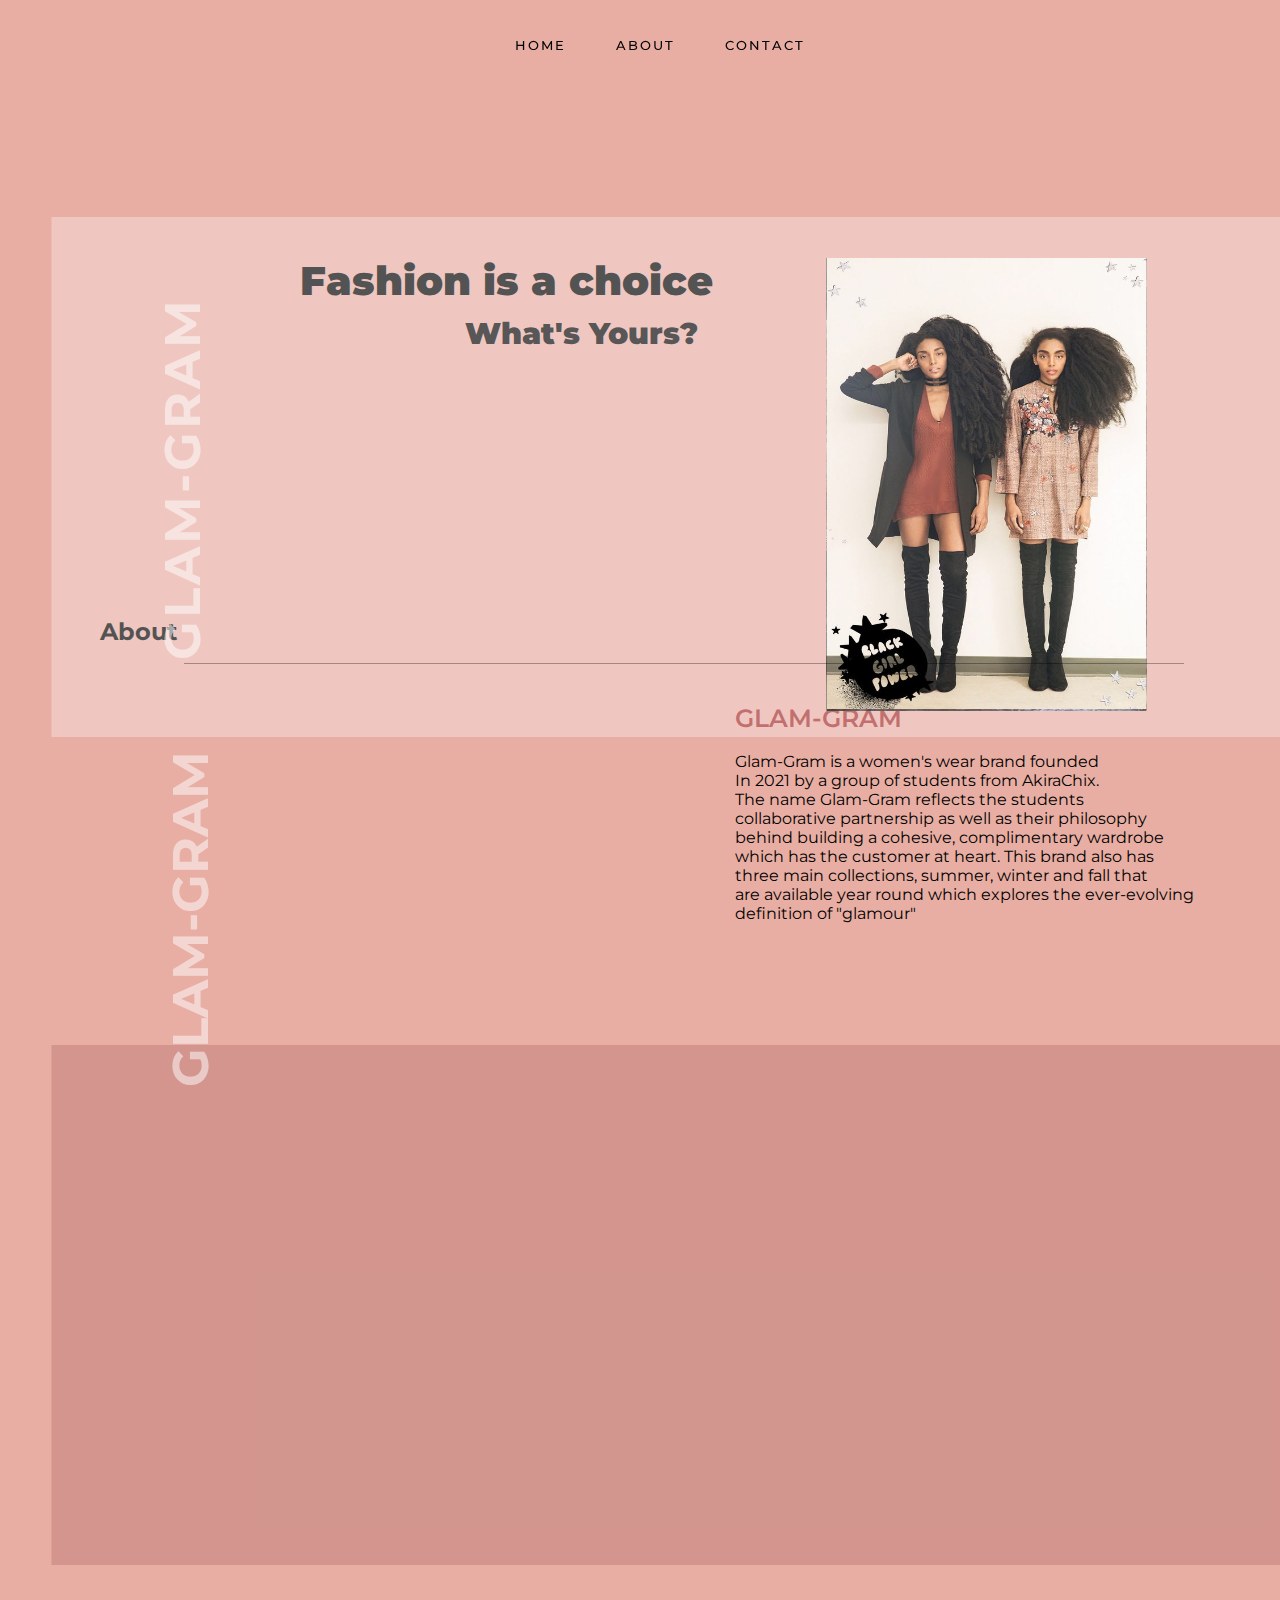
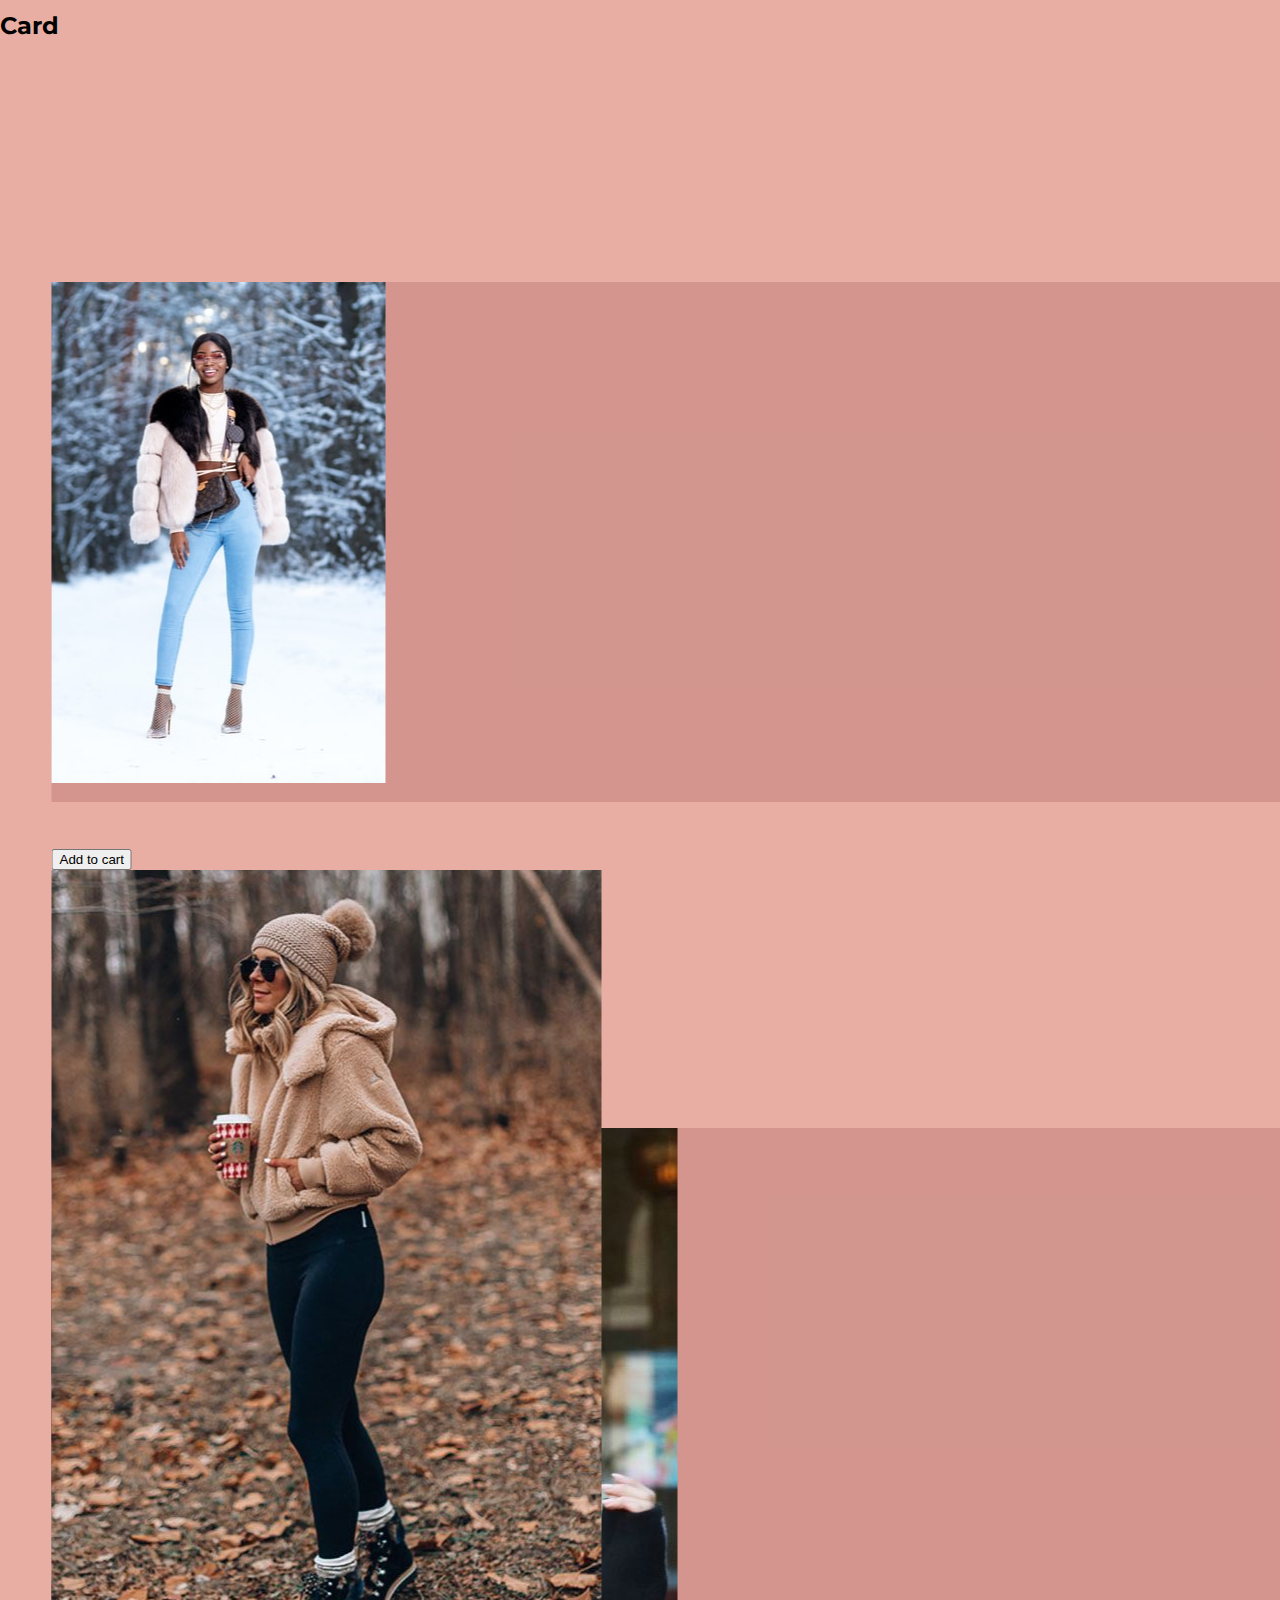
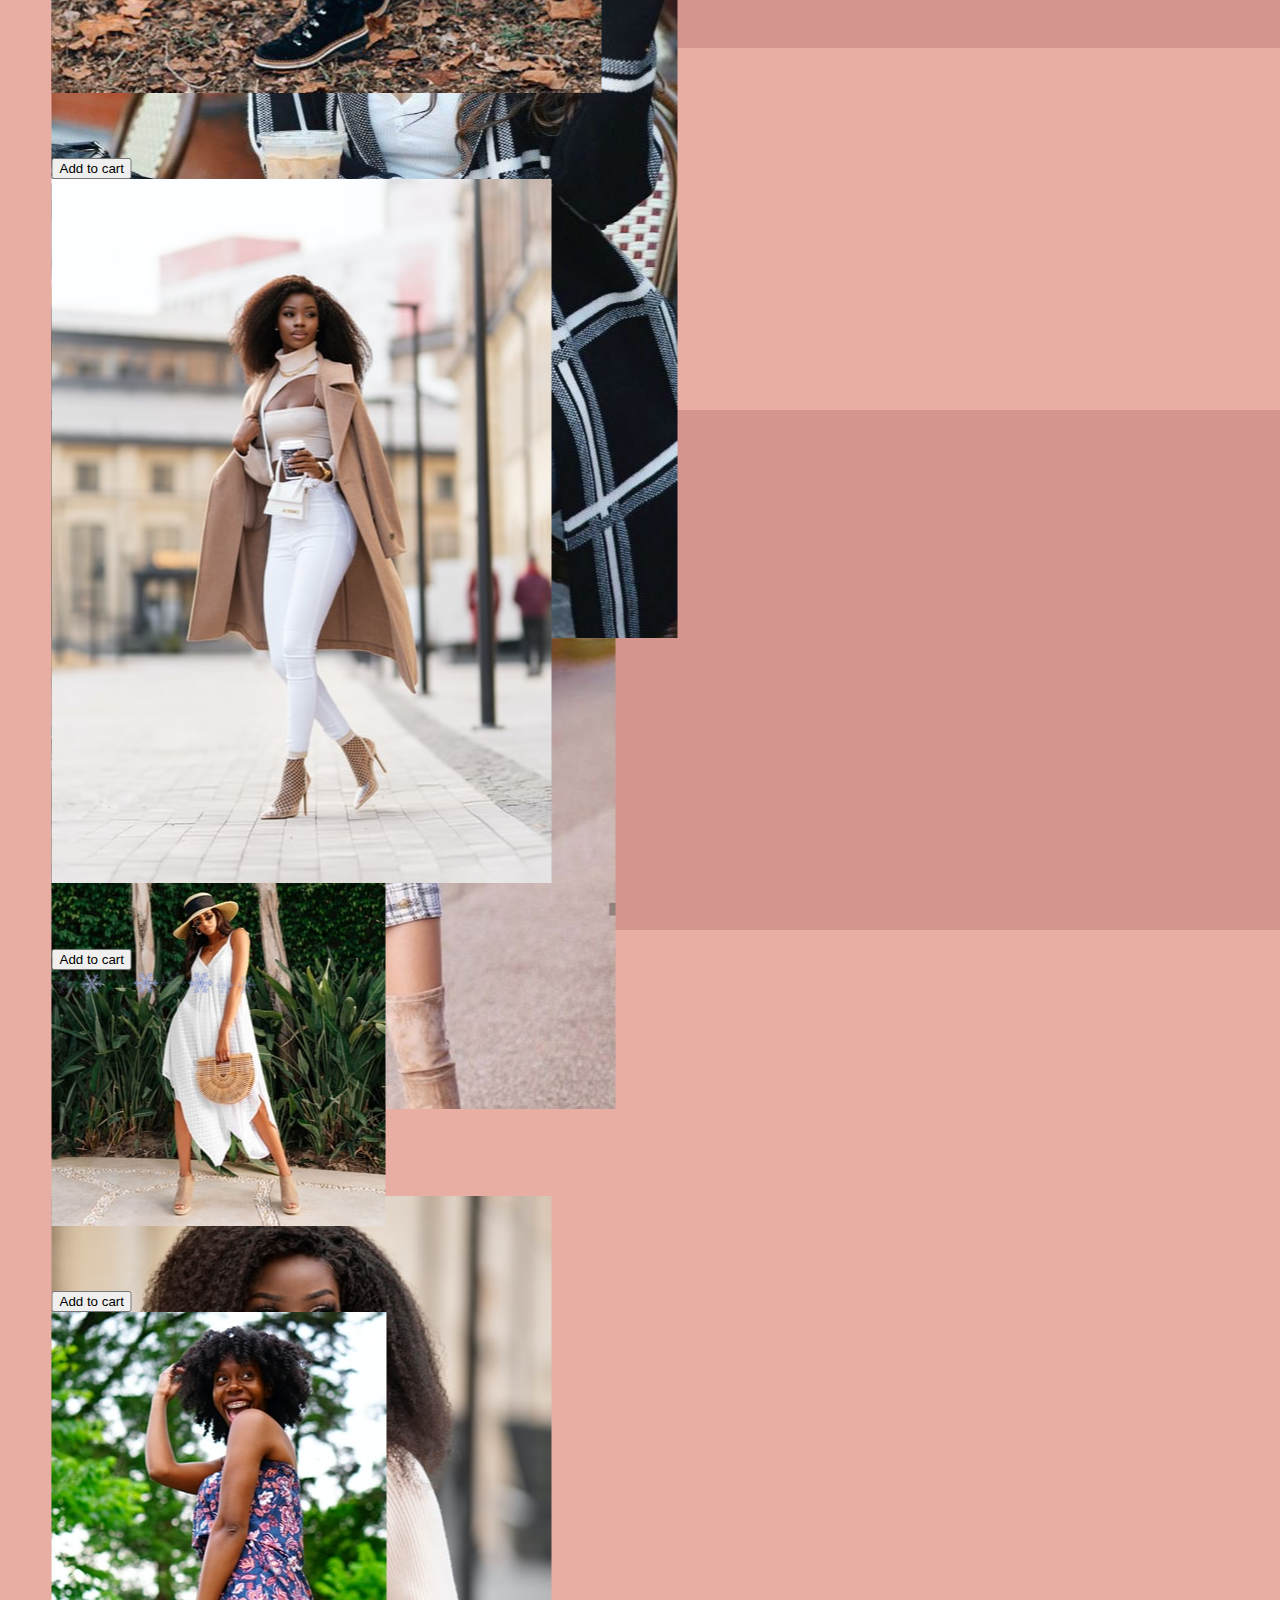
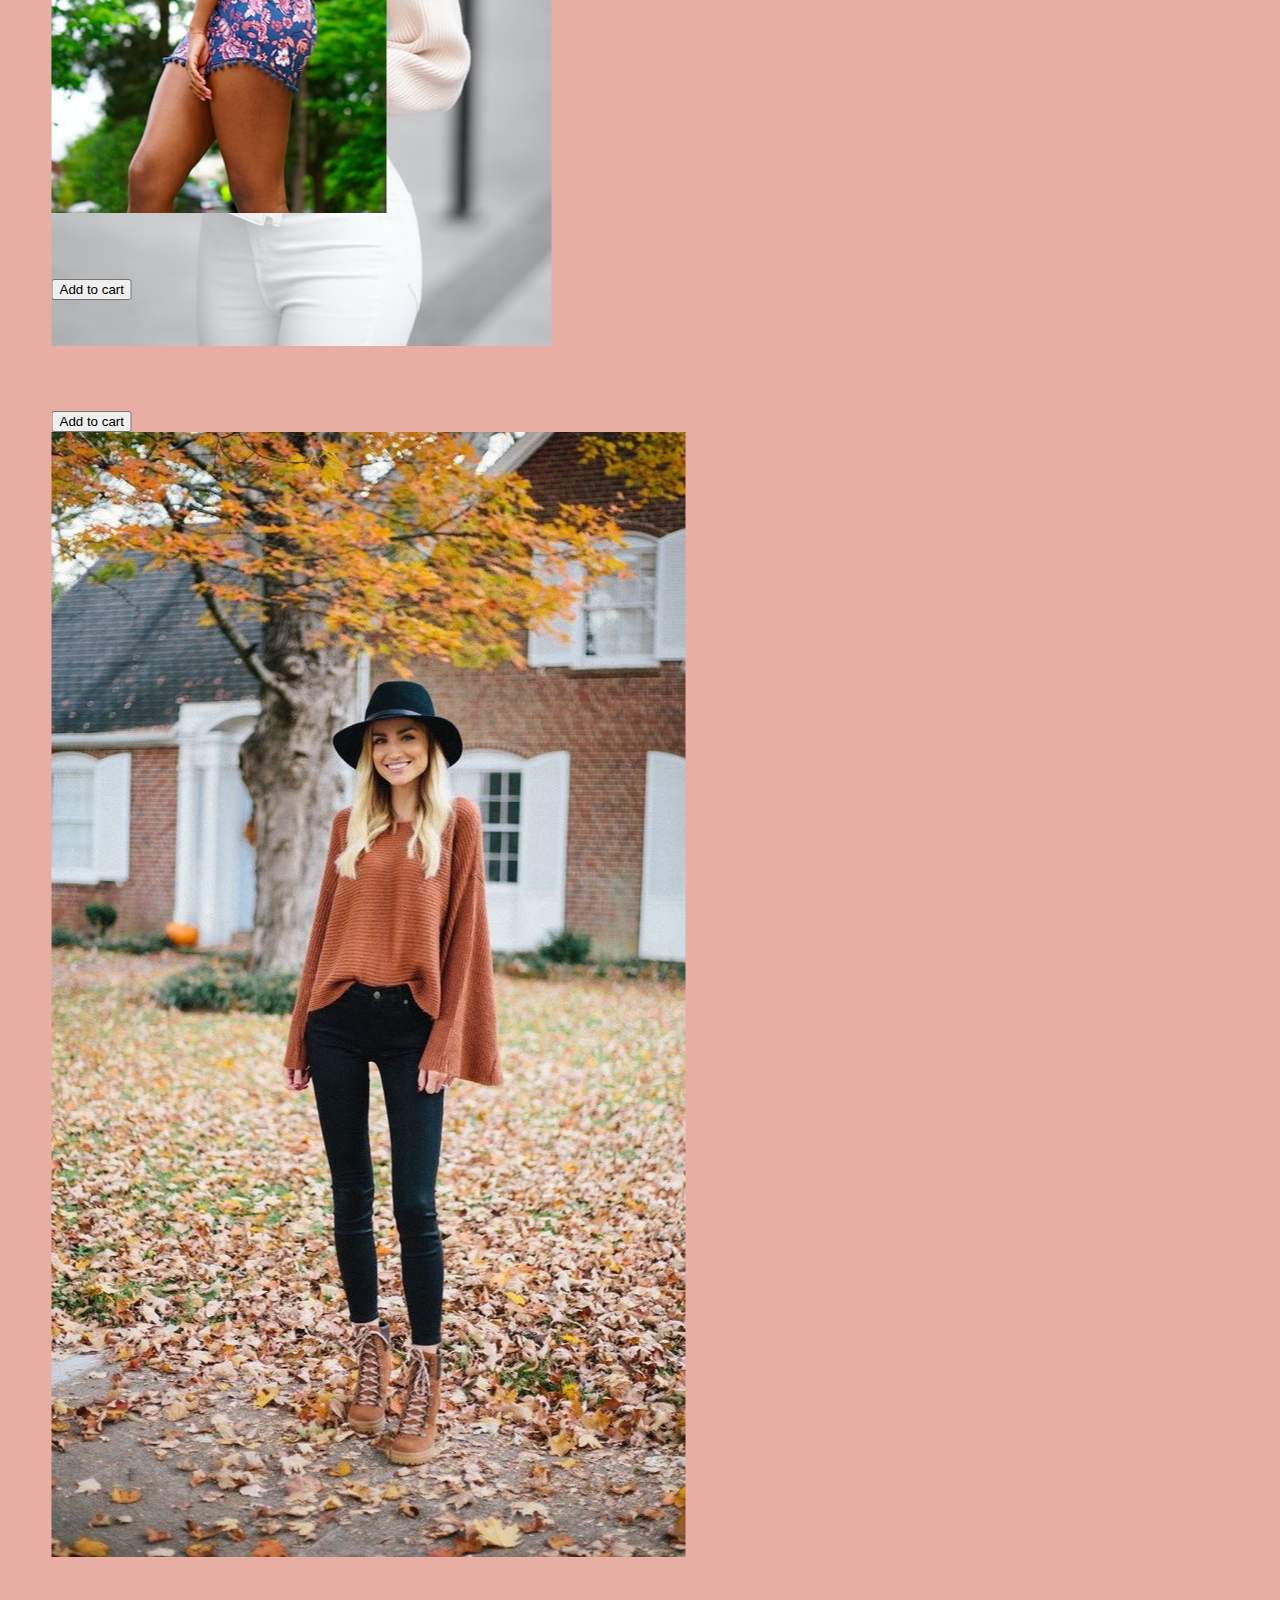
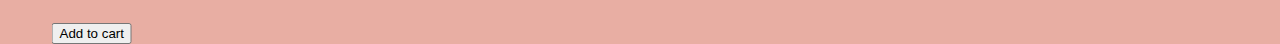
<file: index.htm>
<!DOCTYPE html>
<html lang="en">
<head>
    <meta charset="UTF-8">
    <meta name="viewport" content="width=device-width, initial-scale=1.0">
    <title>Portfolio</title>
    <link rel="stylesheet" href="style.css"/>
</head>
<body>
    <nav>
        <ul class="menu"> 
            <li><a href="#home-page">Home</a></li>
            <li><a href="#about">About</a></li>
            <li><a href="#contact">Contact</a></li>
        </ul>
    </nav>

    <section id = "home-page">
        <div class="home-page-heading">
            <h1><span>GLAM-GRAM</span></h1> 

        <div id = "home-img1">                
            <img src="glam16.jpg" alt="home-img" class = "home"/>
        </div>

        <div id = "home-img2">
            <img src="glam17.jpg" alt="home-img" class = "home"/>
        </div>

        <div id="home-img3">
            <img src="glam18.jpg" alt="about-img" class = "home"/>
        </div>
         
        <div id="home-img4">
            <img src="glam26.jpg" alt="about-img" class ="home"/>
        </div>  
        
        <div id="home-img5">
            <img src="glam20.jpg" alt="about-img" class ="home"/>
        </div>

        <div id="home-img6">
            <img src="glam21.jpg" alt="about-img" class ="home"/>
        </div>

        <div id="home-img7">
            <img src="glam22.jpg" alt="about-img" class ="home"/>
        </div>

        <div id="home-img8">
            <img src="glam23.jpg" alt="about-img" class ="home"/>
        </div>

        <div id="home-img9">
            <img src="glam24.jpg" alt="about-img" class ="home"/>
        </div>

        <div id="home-img10">
            <img src="glam25.jpg" alt="about-img" class ="home"/>
        </div>
                      
        </div> 
            <p id="one"> Fashion is a choice </p>
            <p id="two">What's Yours?</p>
    </section>   
    <section id = "about">
        <h2>About</h2> 
        <div id = "line"></div>              
        <div class="about-page-heading"></div>
        <h1><span>GLAM-GRAM</span></h1> 
        <p id = "paragraph"><span id="name">GLAM-GRAM</span> <br><br>Glam-Gram is a women's wear brand founded<br>In 2021 by a group of students 
            from AkiraChix.<br>The name Glam-Gram reflects the students<br>collaborative partnership 
            as well as their philosophy<br>behind building a cohesive, complimentary wardrobe<br>which
            has the customer at heart. This brand also has<br>three main collections, summer, winter
            and fall that<br>are available year round which 
            explores the ever-evolving<br>definition of "glamour"</p>
    </section>   

   
    <h2>Card</h2>
    <section id="fall">
    <div class = "fall">
    
    <div class="card">
      <img src="image/fall.jpg" alt="Avatar"  >
      <div class="container">
        <h4><b>John Doe</b></h4> 
        <button>Add to cart</button>
      </div>
    </div> 
    
      <div class="card">
        <img src="image/fall5.jpeg" alt="Avatar">
        <div class="container">
          <h4><b>John Doe</b></h4> 
            <button>Add to cart</button>
        </div>
      </div>
      <div class="card">
        <img src="image/fall3.jpg" alt="Avatar">
        <div class="container">
          <h4><b>John Doe</b></h4> 
          <button>Add to cart</button>
        </div>
      </div>
      </div><br>
      <section id="summer">
      <div class = "summer">
    
        <div class="card">
          <img src="image/summer1.jpg" alt="Avatar"  >
          <div class="container">
            <h4><b>John Doe</b></h4> 
            <button>Add to cart</button>
          </div>
        </div> 
      
          <div class="card">
            <img src="image/summer3.jpeg" alt="Avatar">
            <div class="container">
              <h4><b>John Doe</b></h4> 
              <button>Add to cart</button>
            </div>
          </div>
          <div class="card">
            <img src="image/summer4.jpeg" alt="Avatar">
            <div class="container">
              <h4><b>John Doe</b></h4> 
    
              <button>Add to cart</button>
            </div>
          </div>
          </div><br>
        </section>

        <section id="winter">
          <div class = "winter">
    
            <div class="card">
              <img src="image/winter.jpeg" alt="Avatar"  >
              <div class="container">
                <h4><b>John Doe</b></h4> 
                <button>Add to cart</button>
              </div>
            </div> 
           
              <div class="card">
                <img src="image/winter2.jpg" alt="Avatar">
                <div class="container">
                  <h4><b>John Doe</b></h4> 
                  <button>Add to cart</button>
                </div>
              </div>
              <div class="card">
                <img src="image/winterb.jpeg" alt="Avatar">
                <div class="container">
                  <h4><b>John Doe</b></h4> 
                  <button>Add to cart</button>
                </div>
              </div>
              </div>
            </section>
    <!-- <section id="contact">
        <div class="project-heading">
            <h1>Contact Me</h1>
            <p>Lorem, ipsum dolor sit amet consectetur.</p>
        </div>
        <form>
            <input type="text" placeholder="Type Your Name"/>
            <input type="email" placeholder="Type Your E-Mail"/>
            <textarea placeholder="Type Your Message Here..."></textarea>
            <input type="submit" value="Continue"/>
        </form>
    </section> -->
</body>
<script src ="main.js"></script>
</html>
</file>
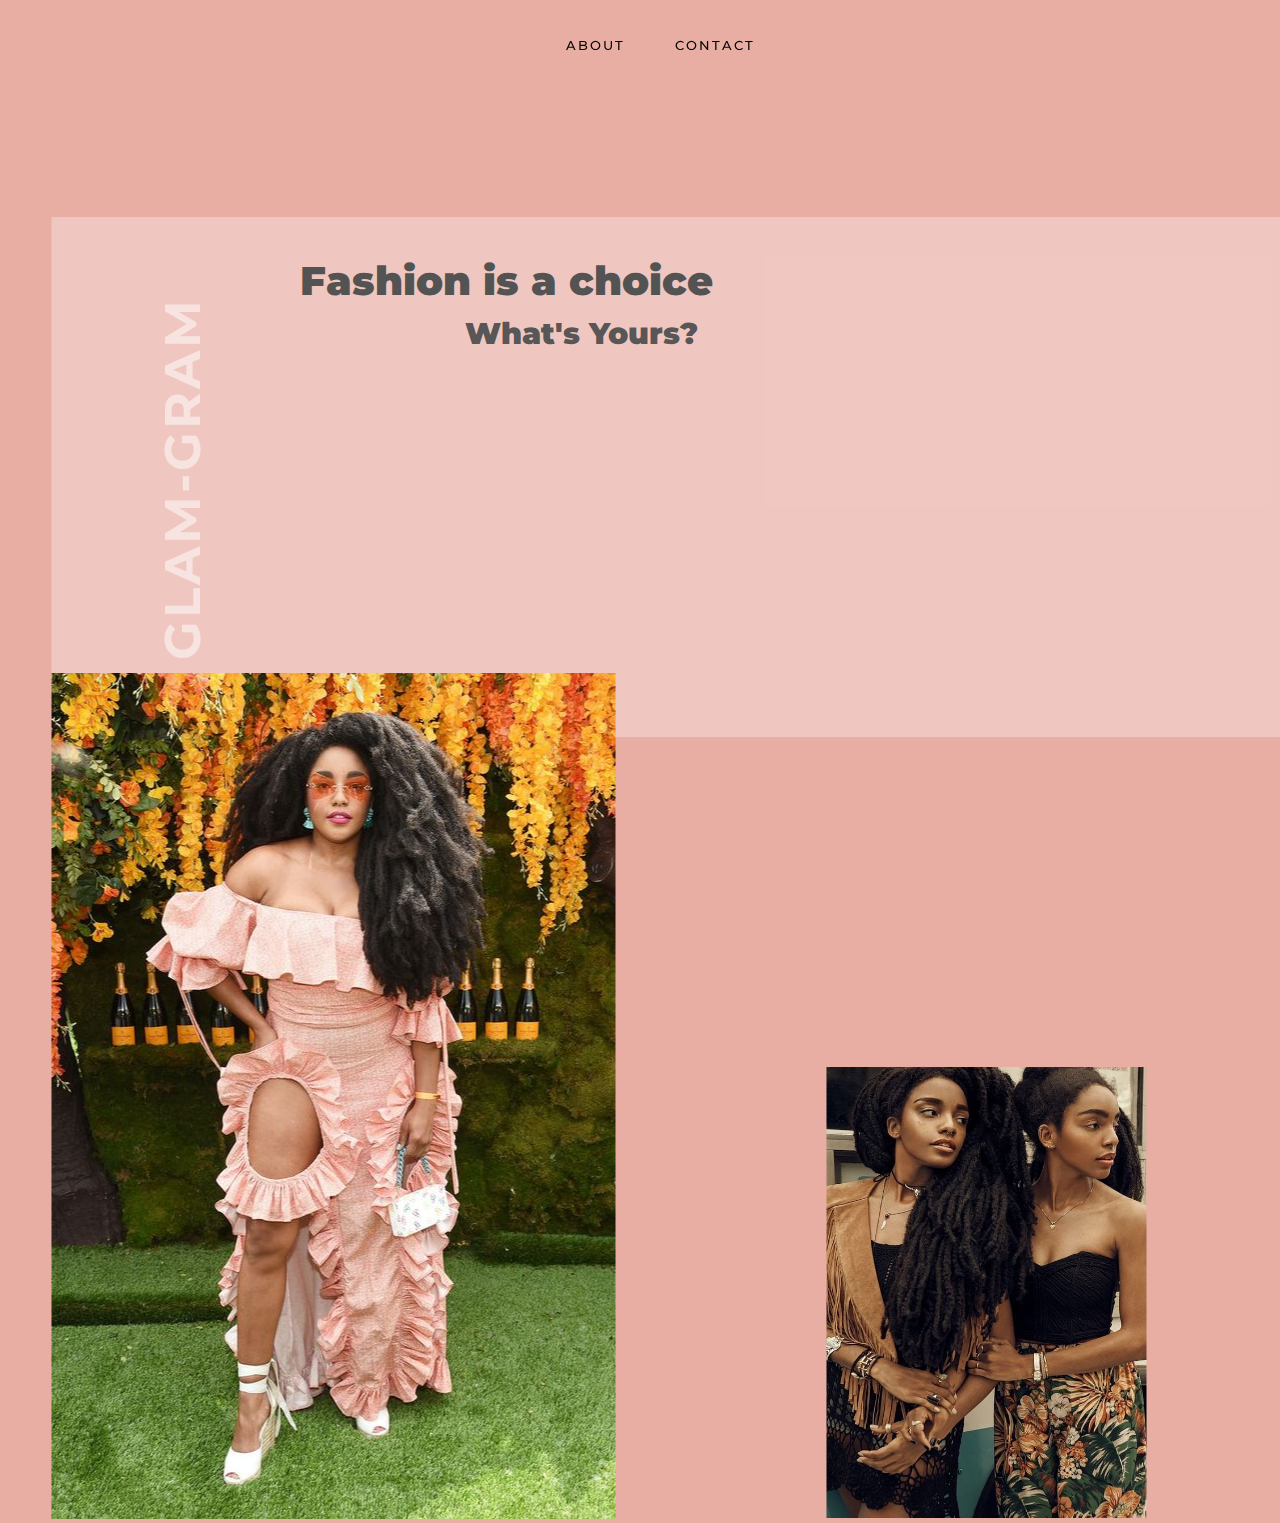
<file: index.html>
<!DOCTYPE html>
<html lang="en">
<head>
    <meta charset="UTF-8">
    <meta name="viewport" content="width=device-width, initial-scale=1.0">
    <title>GLAM-GRAM</title>
    <link rel="stylesheet" href="style.css"/>
</head>
<body>
    <nav>
        <ul class="menu">            
            <li><a href="#about">About</a></li>
            <li><a href="#contact">Contact</a></li>
        </ul>
    </nav>
    <section id = "home-page">
        <div class="home-page-heading">
            <h1><span>GLAM-GRAM</span></h1>  
           
            <div>
            <img src="glam26.jpg" alt="home-img"/>
        </div>
        <div id = "home-img2">
            <img src="glam24.jpg" alt="home-img">
        </div>
                      
        </div> 
            <p id="one"> Fashion is a choice </p>
            <p id="two">What's Yours?</p>

    </section> 
</body>
</html>
</file>
<file: style.css>
@import url('https://fonts.googleapis.com/css2?family=Montserrat&display=swap');
html{
    scroll-behavior: smooth;
}

body{
    margin: 0;
    padding: 0;
    box-sizing: border-box;
    background-color:  #E8AEA3;
    font-family: 'Montserrat', sans-serif;
}
ul{
    list-style: none;
}
a{
    text-decoration: none;
}

/* Nav bar */
nav{
    display: flex;
    justify-content: space-around;
    align-items: center;    
    position: sticky; 
    z-index: 9999; 
    top: 0;  
}
nav ul{
    display: flex;
}
nav ul li a{
    font-family: 'Montserrat', sans-serif;
    height: 40px;
    line-height: 43px;
    margin: 8px;
    padding: 0px 17px;
    display: flex;
    font-size: 0.8rem;
    text-transform: uppercase;
    font-weight: 500;
    color: rgb(0, 0, 0);
    letter-spacing: 2px;
    transition: 00.6s ease;
  
}
nav ul li a:hover{
    border-bottom: 2px solid brown;
    box-shadow: 5px 10px 30px brown;
}

/* home-page */  
#home-img1 img{
    height: 450px;
    width: 320px;
    margin-left: 62%;
    margin-top: -33%;
    
}
#home-img2 img{
    height: 451px;
    width: 320px;
    margin-left: 62%;
    margin-top: -36.5%;
    position: absolute;
}
#home-img3 img{
    height: 451px;
    width: 320px;
    margin-left: 62%;
    margin-top: -36.5%;
    position: absolute;
}
#home-img4 img{
    height: 451px;
    width: 320px;
    margin-left: 62%;
    margin-top: -36.5%;
    position: absolute;
}
#home-img5 img{
    height: 451px;
    width: 320px;
    margin-left: 62%;
    margin-top: -36.5%;
    position: absolute;
}
#home-img6 img{
    height: 451px;
    width: 320px;
    margin-left: 62%;
    margin-top: -36.5%;
    position: absolute;
}
#home-img7 img{
    height: 451px;
    width: 320px;
    margin-left: 62%;
    margin-top: -36.5%;
    position: absolute;
}
#home-img8 img{
    height: 451px;
    width: 320px;
    margin-left: 62%;
    margin-top: -36.5%;
    position: absolute;
}
#home-img9 img{
    height: 451px;
    width: 320px;
    margin-left: 62%;
    margin-top: -36.5%;
    position: absolute;
}
#home-img10 img{
    height: 451px;
    width: 320px;
    margin-left: 62%;
    margin-top: -36.5%;
    position: absolute;
}
#home-page{ 
    height: 450px;   
    padding-top: 10%;
}
.home-page-heading{
    width: 1250px;
    height: 520px;
    position: absolute;
    left: 5%;
    top: 53%;   
    color:  #e900af00;
    transform: translate(-1%, -50%); 
    background-color: rgba(255, 253, 253, 0.33);  
}
.home-page-heading h1{
    font-size: 50px;
    margin: 0px;
    letter-spacing: 3px;
    
}
.home-page-heading h1 span{
    color: #ffffff;
    writing-mode: vertical-rl;
    transform: rotate(180deg);
    margin-left: 100px;
    opacity: 50%;
    margin-top: 80px;
}
#one{
    color: #000000;
    margin-left: 300px; 
    font-size: 40px;  
    font-weight: 1000; 
} 
#two{
    color: rgba(0, 0, 0, 0.993);
    margin-left: 465px;
    margin-top: -30px;
    font-size: 30px;
    font-weight: 1000;
}


/* About */
#about{
    width: 100;
    height: 1100px;
    display: flex;
    align-items: center; 
    margin-top: -175px;   
}
#about h1{
    color: #ffffff;
    writing-mode: vertical-rl;
    transform: rotate(180deg);
    margin-left: -1024px;
    opacity: 50%;
    margin-top: -245px;
    font-size: 50px;
}
#about h2{
    margin-top: -800px;
    margin-left: 100px;
}
#line{
    width: 1000px;
    background-color: black;
    height: 1px;
    margin-left: 7px;
    margin-top: -59%;
    opacity: 32%;
}
#name{
    color: brown;
    font-size: 25px;
    font-weight: 600;
}
#paragraph{
    margin-top: -440px;
    margin-left: 480px;
    font-size: 16px;
}
#about-img1 img{
    height: 250px;
    width: 250px;
    margin-left: 24%;
    position: absolute;
    margin-top: -915px;
    transition: width 2s, height 2s, transform 2s, linear 2s;
}
#about-img1 img:hover {
    /* width: 300px;
    height: 300px;
    transform: rotateZ(360deg); */
    border-bottom: 2px solid #E8AEA3;
    box-shadow: 1px 1px 5px #E8AEA3;
   }

#about-img2 img{
    height: 250px;
    width: 280px;
    margin-left: 60%;
    position: absolute;
    margin-top: -660px;
    transition: width 2s, height 2s, transform 2s, linear 2s;
}
#about-img2 img:hover {
    border-bottom: 2px solid #E8AEA3;
    box-shadow: 5px 10px 30px #E8AEA3;
    }
#about-img3 img{
    height: 300px;
    width: 200px;
    margin-left: 25.5%;
    position: absolute;
    margin-top: -710px;
    transition: width 2s, height 2s, transform 2s, linear 2s;
}
#about-img3 img:hover{
    border-bottom: 2px solid #E8AEA3;
    box-shadow: 5px 10px 30px #E8AEA3;
}

.about-page-heading{
    width: 1250px;
    height: 520px;
    position: absolute;
    left: 5%;
    top: 145%;   
    color:  #e900af00;
    transform: translate(-1%, -50%); 
    background-color: rgba(169, 100, 100, 0.33);  
}

/* Collections */
.winter{
    width: 1250px;
    height: 520px;
    position: absolute;
    left: 5%;
    top: 238%;  
    color:  #e900af00;
    transform: translate(-1%, -50%); 
    background-color: rgba(169, 100, 100, 0.33);
}
#winter h2{
    width: 100;
    height: 1100px;
    display: flex;
    align-items: center; 
    top: 105%;  
    left: 100px; 
    position: absolute;
}
#winter-line{
    width: 1000px;
    background-color: black;
    height: 1px;
    position: absolute;
    top: 196%;
    left: 13.5%;
    opacity: 32%;
}
.summer{
    width: 1250px;
    height: 520px;
    position: absolute;
    left: 5%;
    top: 332%;  
    color:  #e900af00;
    transform: translate(-1%, -50%); 
    background-color: rgba(169, 100, 100, 0.33);
}
#summer h2{
    width: 100;
    height: 1100px;
    display: flex;
    align-items: center; 
    top: 199%;  
    left: 100px; 
    position: absolute;
}
#summer-line{
    width: 1000px;
    background-color: black;
    height: 1px;
    position: absolute;
    top: 289%;
    left: 15%;
    opacity: 32%;
}
.fall{
    width: 1250px;
    height: 520px;
    position: absolute;
    left: 5%;
    top: 430%;  
    color:  #e900af00;
    transform: translate(-1%, -50%); 
    background-color: rgba(169, 100, 100, 0.33);
}
#fall h2{
    width: 100;
    height: 1100px;
    display: flex;
    align-items: center; 
    top: 305%;  
    left: 100px; 
    position: absolute;
}
#fall-line{
    width: 1000px;
    background-color: black;
    height: 1px;
    position: absolute;
    top: 196%;
    left: 13.5%;
    opacity: 32%;
}


/* Contact */
#contact{
    width: 100%;
    display: flex;
    margin-top: -32%;
    align-items: center;
    justify-content: center;
    flex-direction: column;
    padding: 30px 0px;
    background-color: #E8AEA3;
    border: transparent;
}
.contact-page{
    width: 1250px;
    height: 520px;
    position: absolute;
    left: 5%;
    top: 520%;   
    color:  #e900af00;
    transform: translate(-1%, -50%); 
    background-color: rgba(169, 100, 100, 0.33);
}
.contact-page p{
    width: 250px;
    margin-left: -480px;  
}
.contact-page p{
    width: 250px;
    height: 2px;
    margin-left: -480px;
        
}
#contact form{
    width: 30%;
    margin-left: -40%;
    display: flex;
    align-items: center;
    justify-content: center;
    flex-direction: column;
    margin-bottom: -315%;
}
#contact form input, #contact form textarea{
    width: 80%;
    height: 30px;
    margin: 5px 0px;
    padding: 10px;
    background-color: #fff;
    border-radius: 20px;
    border: transparent;
    margin-left: -82px;
    z-index: 2;
}
#contact form textarea{
    height: 100px;
}
#contact form input[type="submit"]{
    height: 45px;
    background-color: #b18076;
    text-transform: uppercase;
    width: 110px;
    margin-left: -320px;
}
</file>
